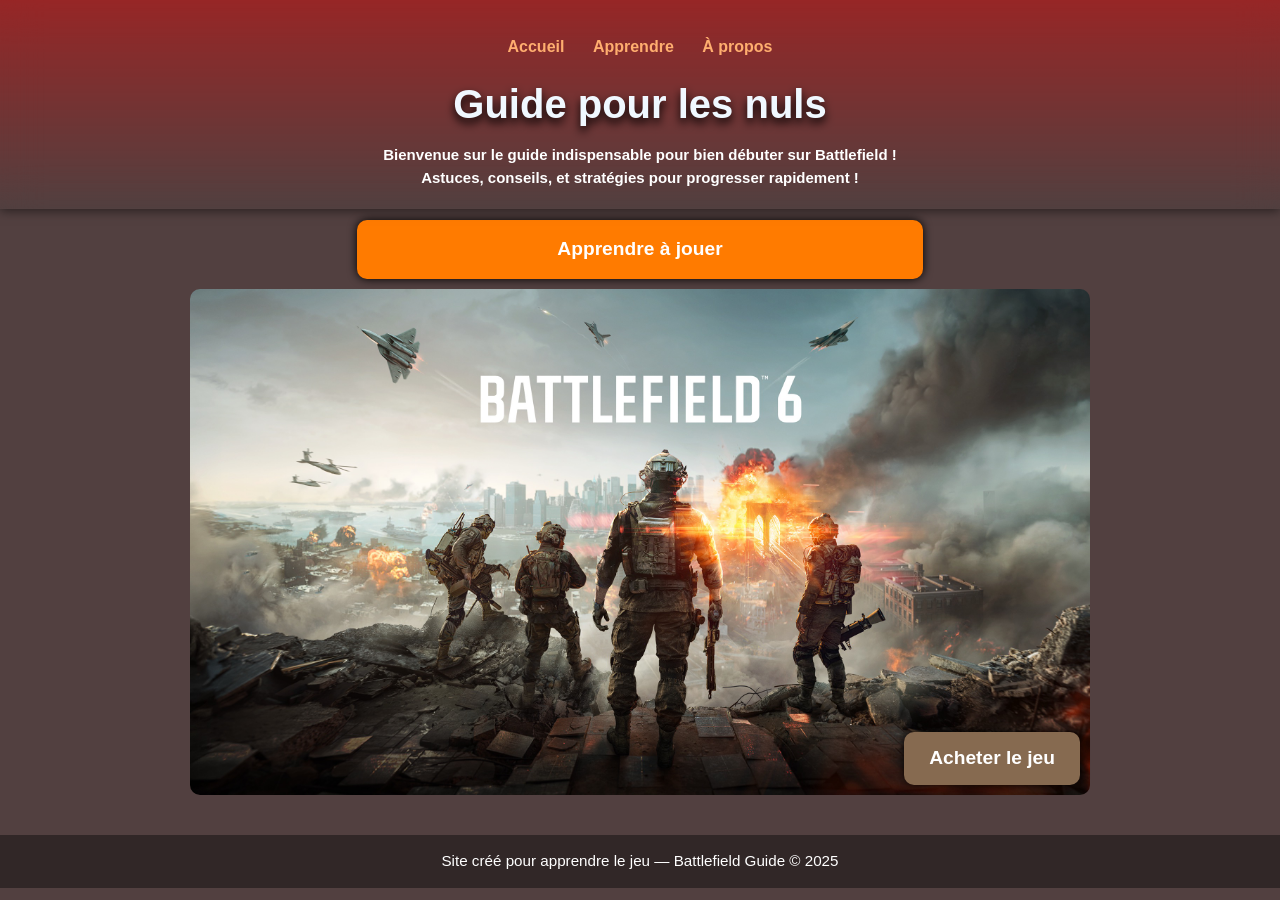
<file: index.html>
<!DOCTYPE html>
<html lang="fr">

<head>
    <meta charset="UTF-8">
    <meta name="viewport" content="width=device-width, initial-scale=1.0">
    <link rel="stylesheet" href="css/style.css">
    <title>Guide Battlefield - Accueil</title>
</head>

<body>
    <div id="loader">
        <span class="loader"></span>
        <p class="loader-text">Chargement...</p>
    </div>

    <header class="header">
        <nav class="top-nav">
            <a href="index.html">Accueil</a>
            <a href="sujet.html">Apprendre</a>
            <a href="a-propos.html">À propos</a>
        </nav>

        <div class="container">
            <h1>Guide pour les nuls</h1>
                <h2>Bienvenue sur le guide indispensable pour bien débuter sur Battlefield !</h2>
                <h2>Astuces, conseils, et stratégies pour progresser rapidement !</h2>
        </div>
    </header>

    <div class="button-bloc">
        <a href="sujet.html" class="button">Apprendre à jouer</a>
    </div>

    <main class="content">
        <div class="img-wrap">
            <img src="images/Battlefield6.jpg" alt="Capture d'écran de Battlefield 6 montrant un groupe de soldats en combat urbain" class="hero-img">
            <a href="https://store.steampowered.com/app/2807960/Battlefield_6/?l=french" class="button-2 button-achat"
                target="_blank">Acheter le jeu
            </a>
        </div>
    </main>

    <footer class="footer">
        <div class="container">
            <p>Site créé pour apprendre le jeu — Battlefield Guide © 2025</p>
        </div>
    </footer>

</body>

</html>
</file>
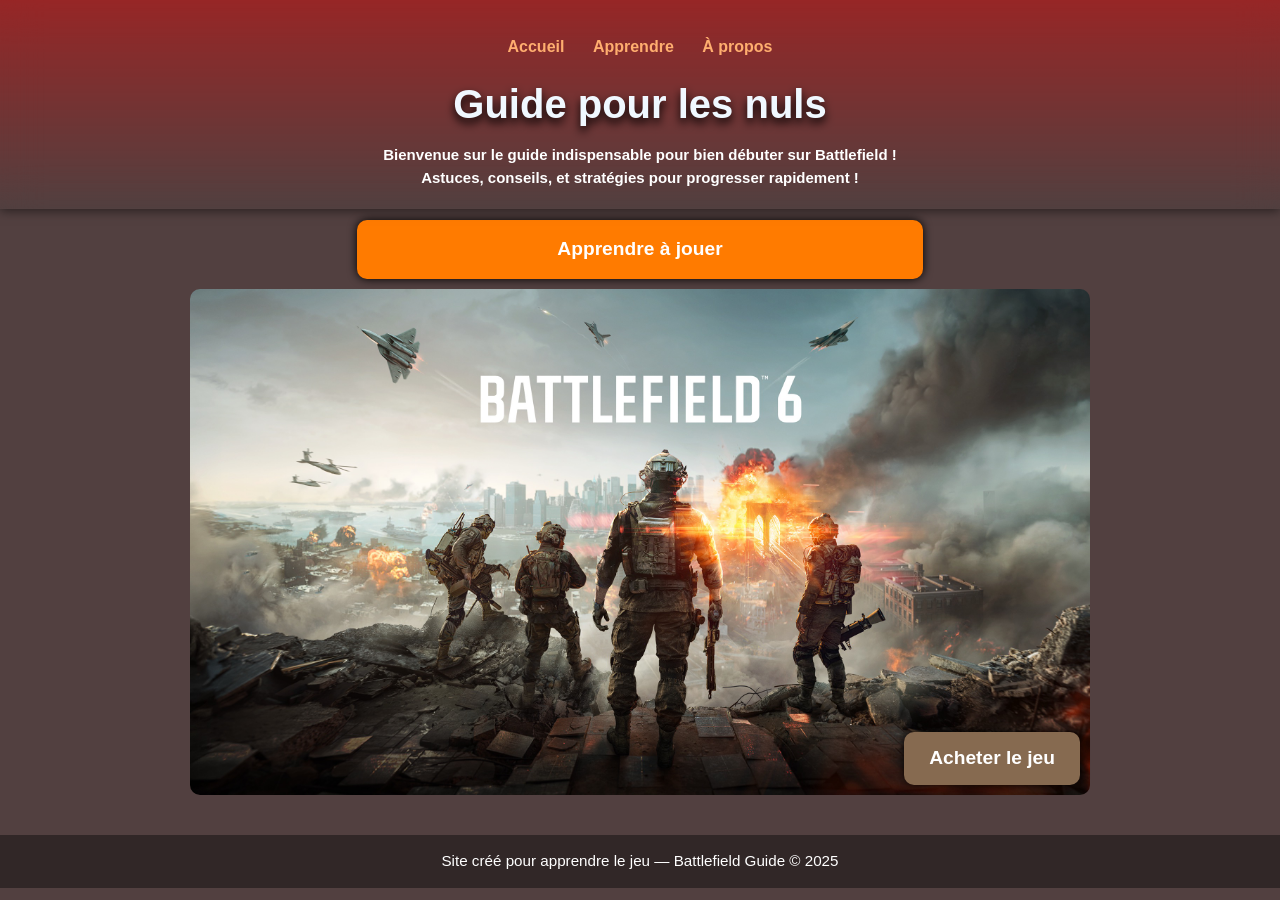
<file: html/index.html>
<!DOCTYPE html>
<html lang="fr">

<head>
    <meta charset="UTF-8">
    <meta name="viewport" content="width=device-width, initial-scale=1.0">
    <link rel="stylesheet" href="/css/style.css">
    <title>Guide Battlefield - Accueil</title>
</head>

<body>
    <div id="loader">
        <span class="loader"></span>
        <p class="loader-text">Chargement...</p>
    </div>

    <header class="header">
        <nav class="top-nav">
            <a href="index.html">Accueil</a>
            <a href="sujet.html">Apprendre</a>
            <a href="a-propos.html">À propos</a>
        </nav>

        <div class="container">
            <h1>Guide pour les nuls</h1>
                <h2>Bienvenue sur le guide indispensable pour bien débuter sur Battlefield !</h2>
                <h2>Astuces, conseils, et stratégies pour progresser rapidement !</h2>
        </div>
    </header>

    <div class="button-bloc">
        <a href="sujet.html" class="button">Apprendre à jouer</a>
    </div>

    <main class="content">
        <div class="img-wrap">
            <img src="/images/Battlefield6.jpg" alt="Capture d'écran de Battlefield 6 montrant un groupe de soldats en combat urbain" class="hero-img">
            <a href="https://store.steampowered.com/app/2807960/Battlefield_6/?l=french" class="button-2 button-achat"
                target="_blank">Acheter le jeu
            </a>
        </div>
    </main>

    <footer class="footer">
        <div class="container">
            <p>Site créé pour apprendre le jeu — Battlefield Guide © 2025</p>
        </div>
    </footer>

</body>

</html>
</file>
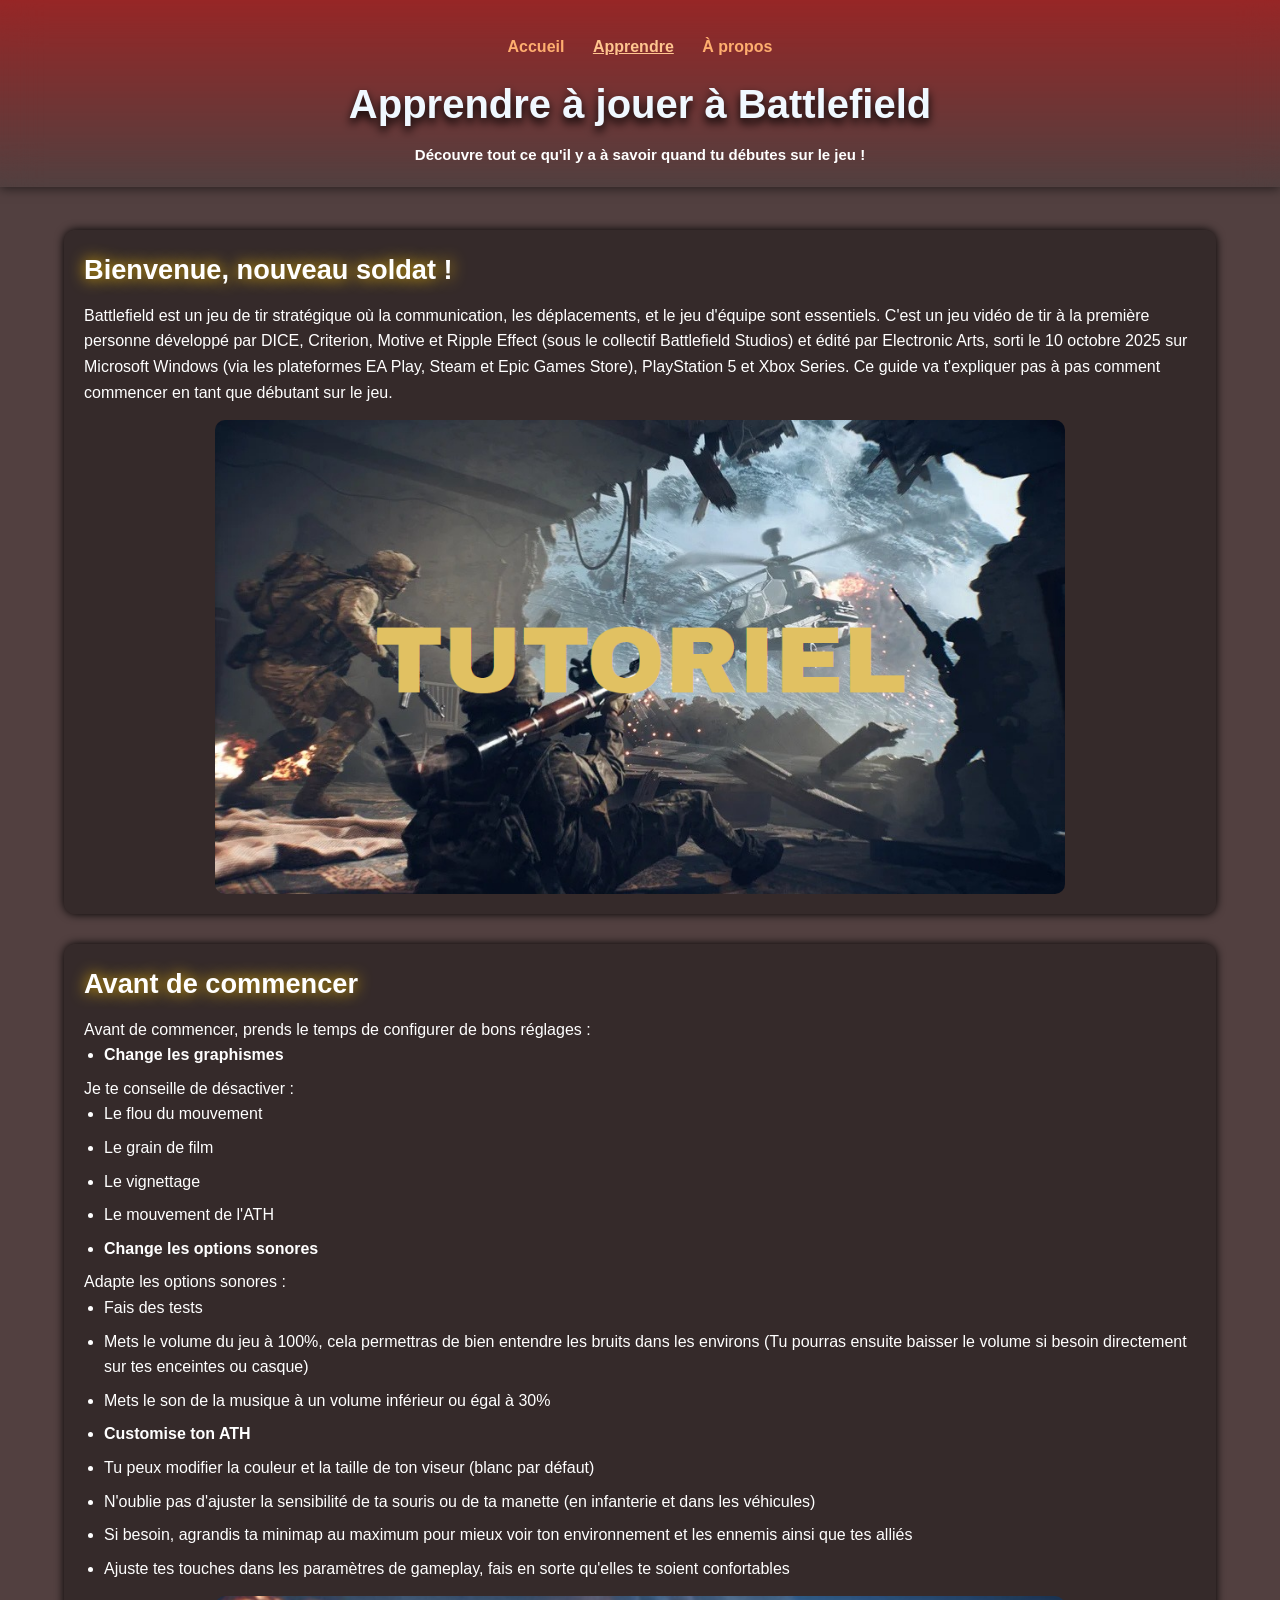
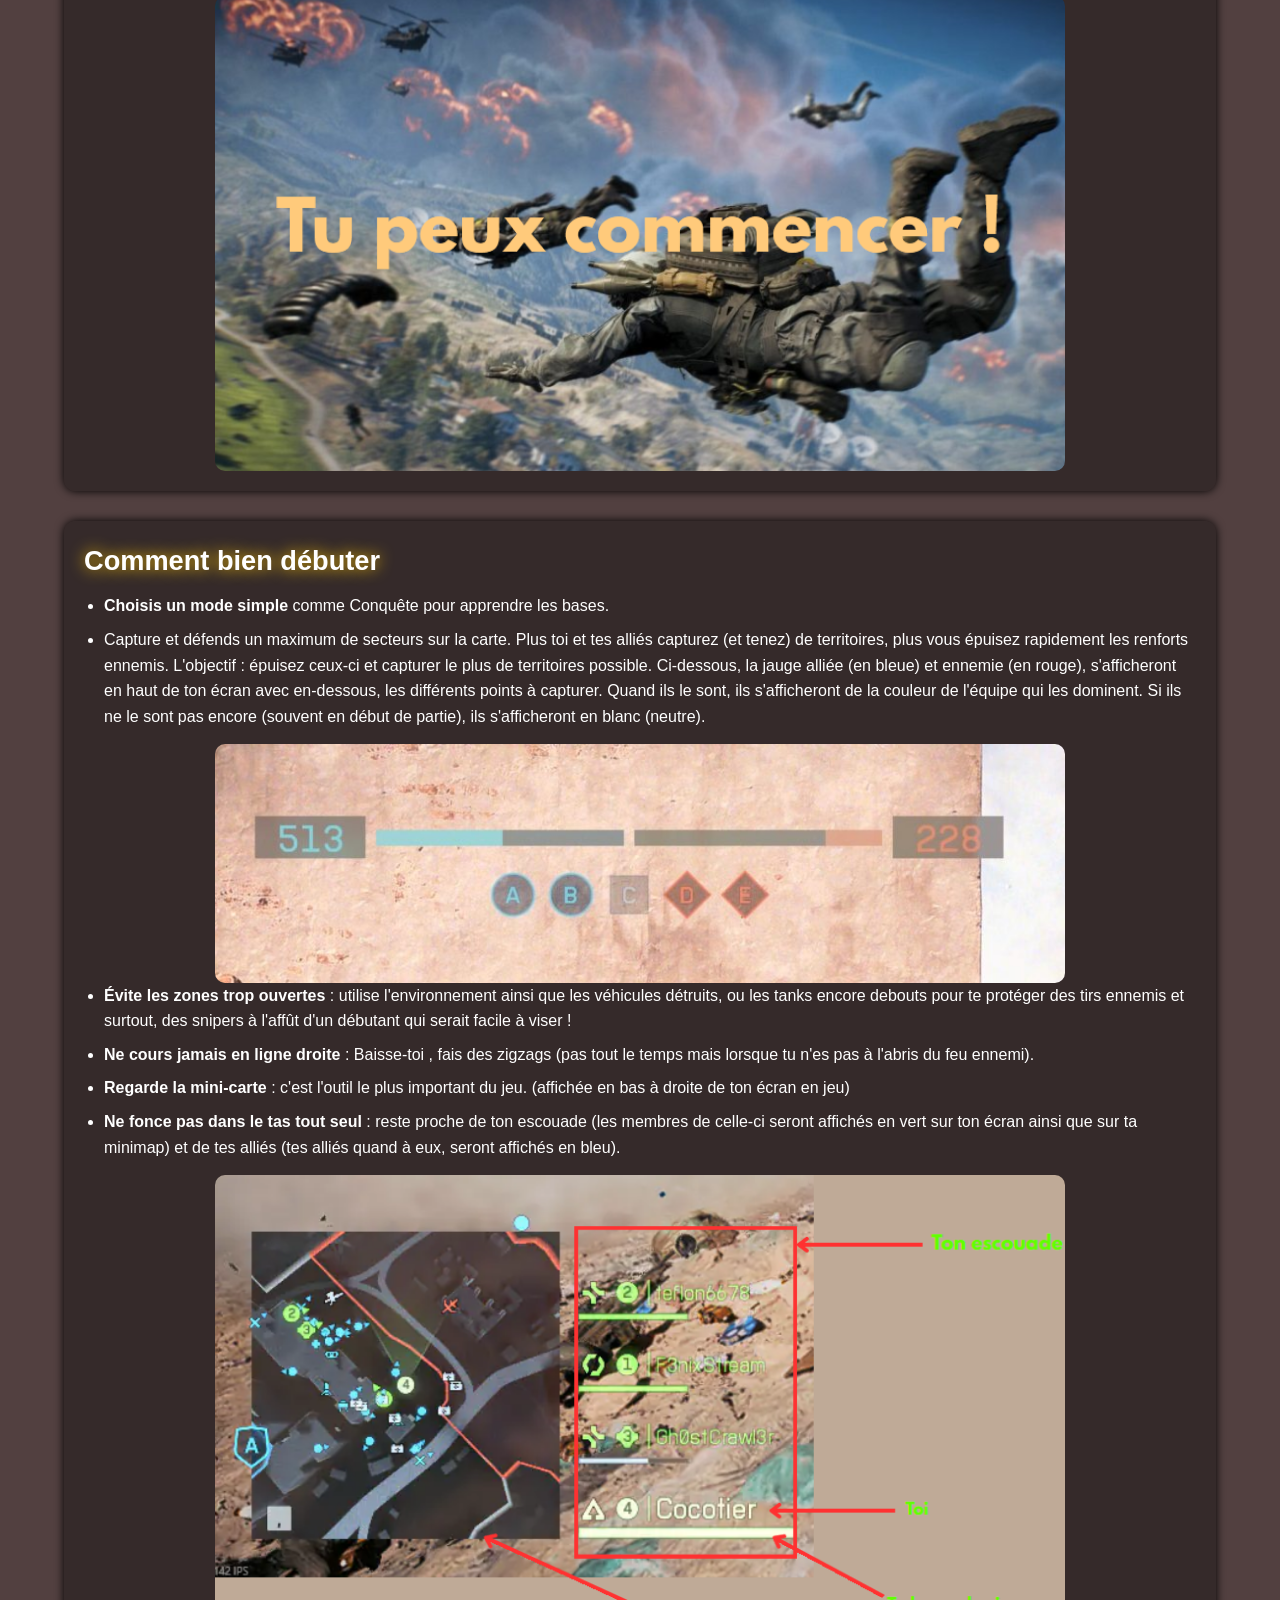
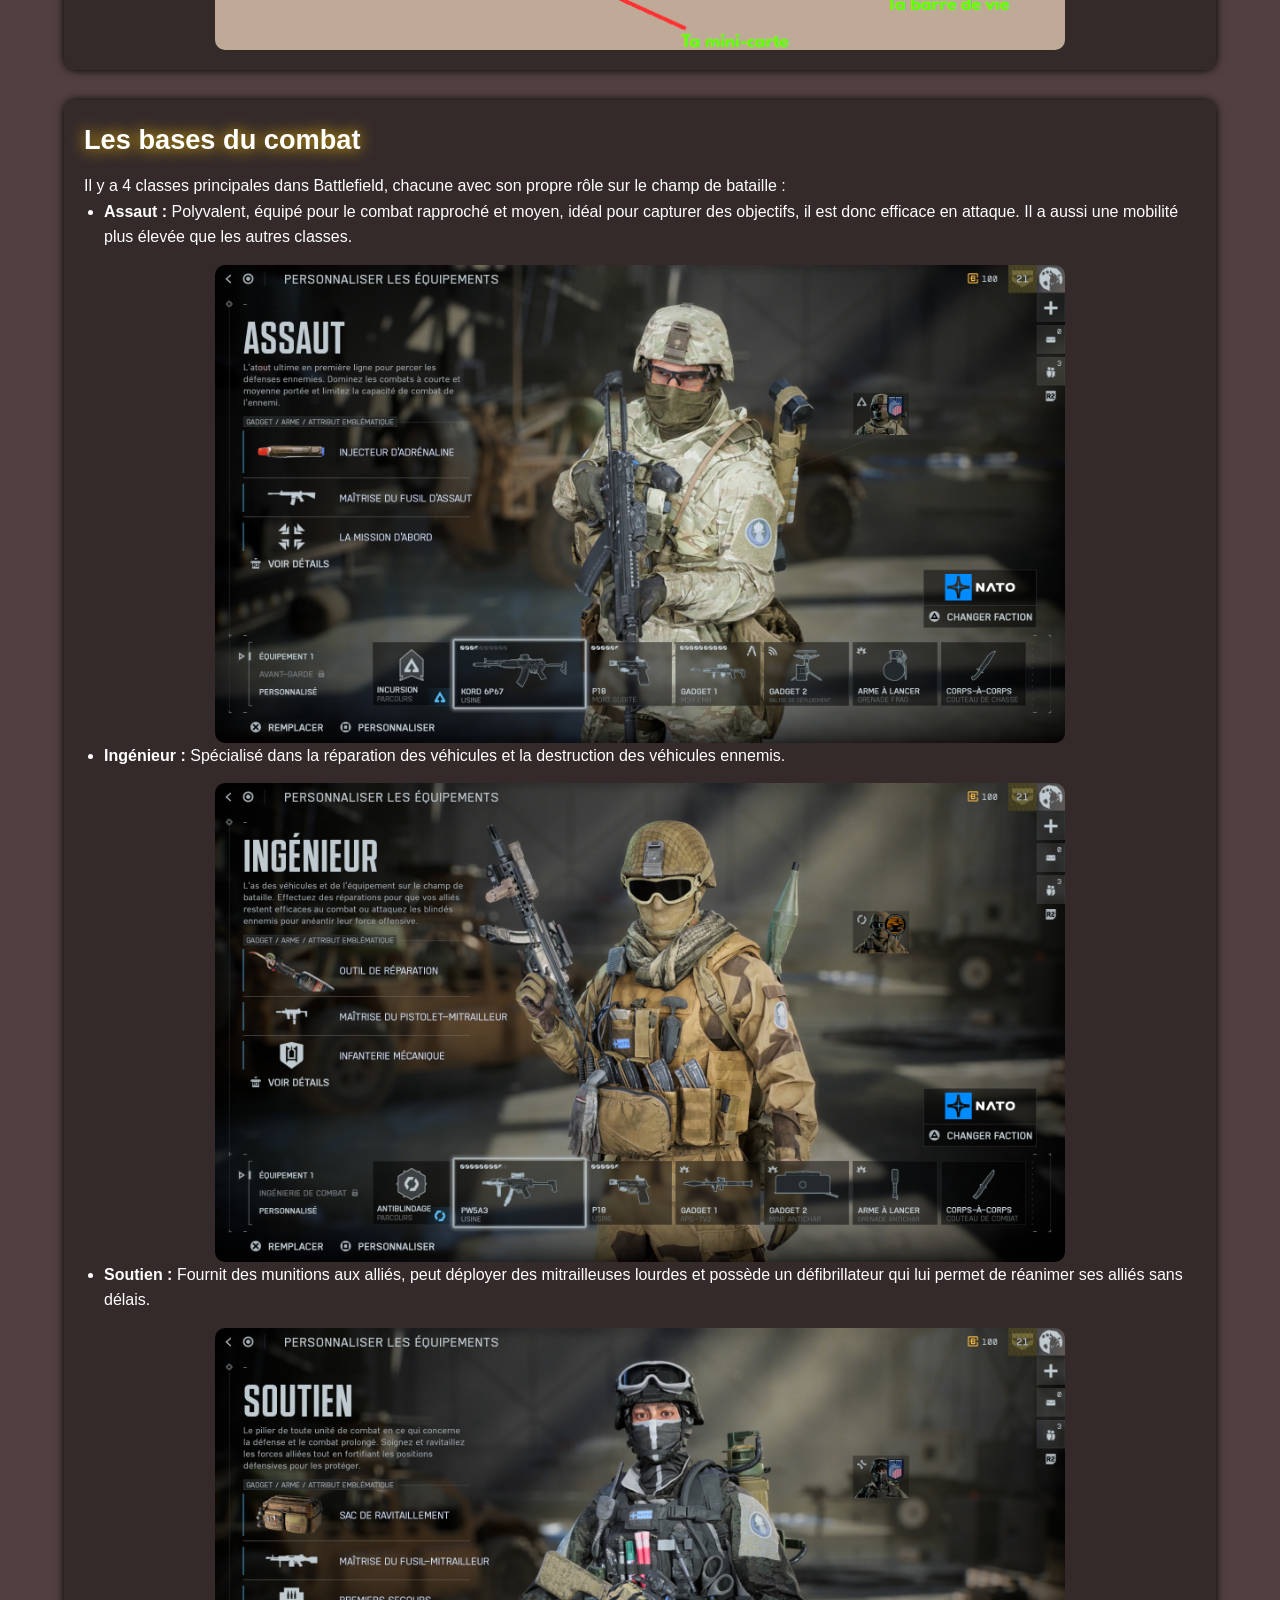
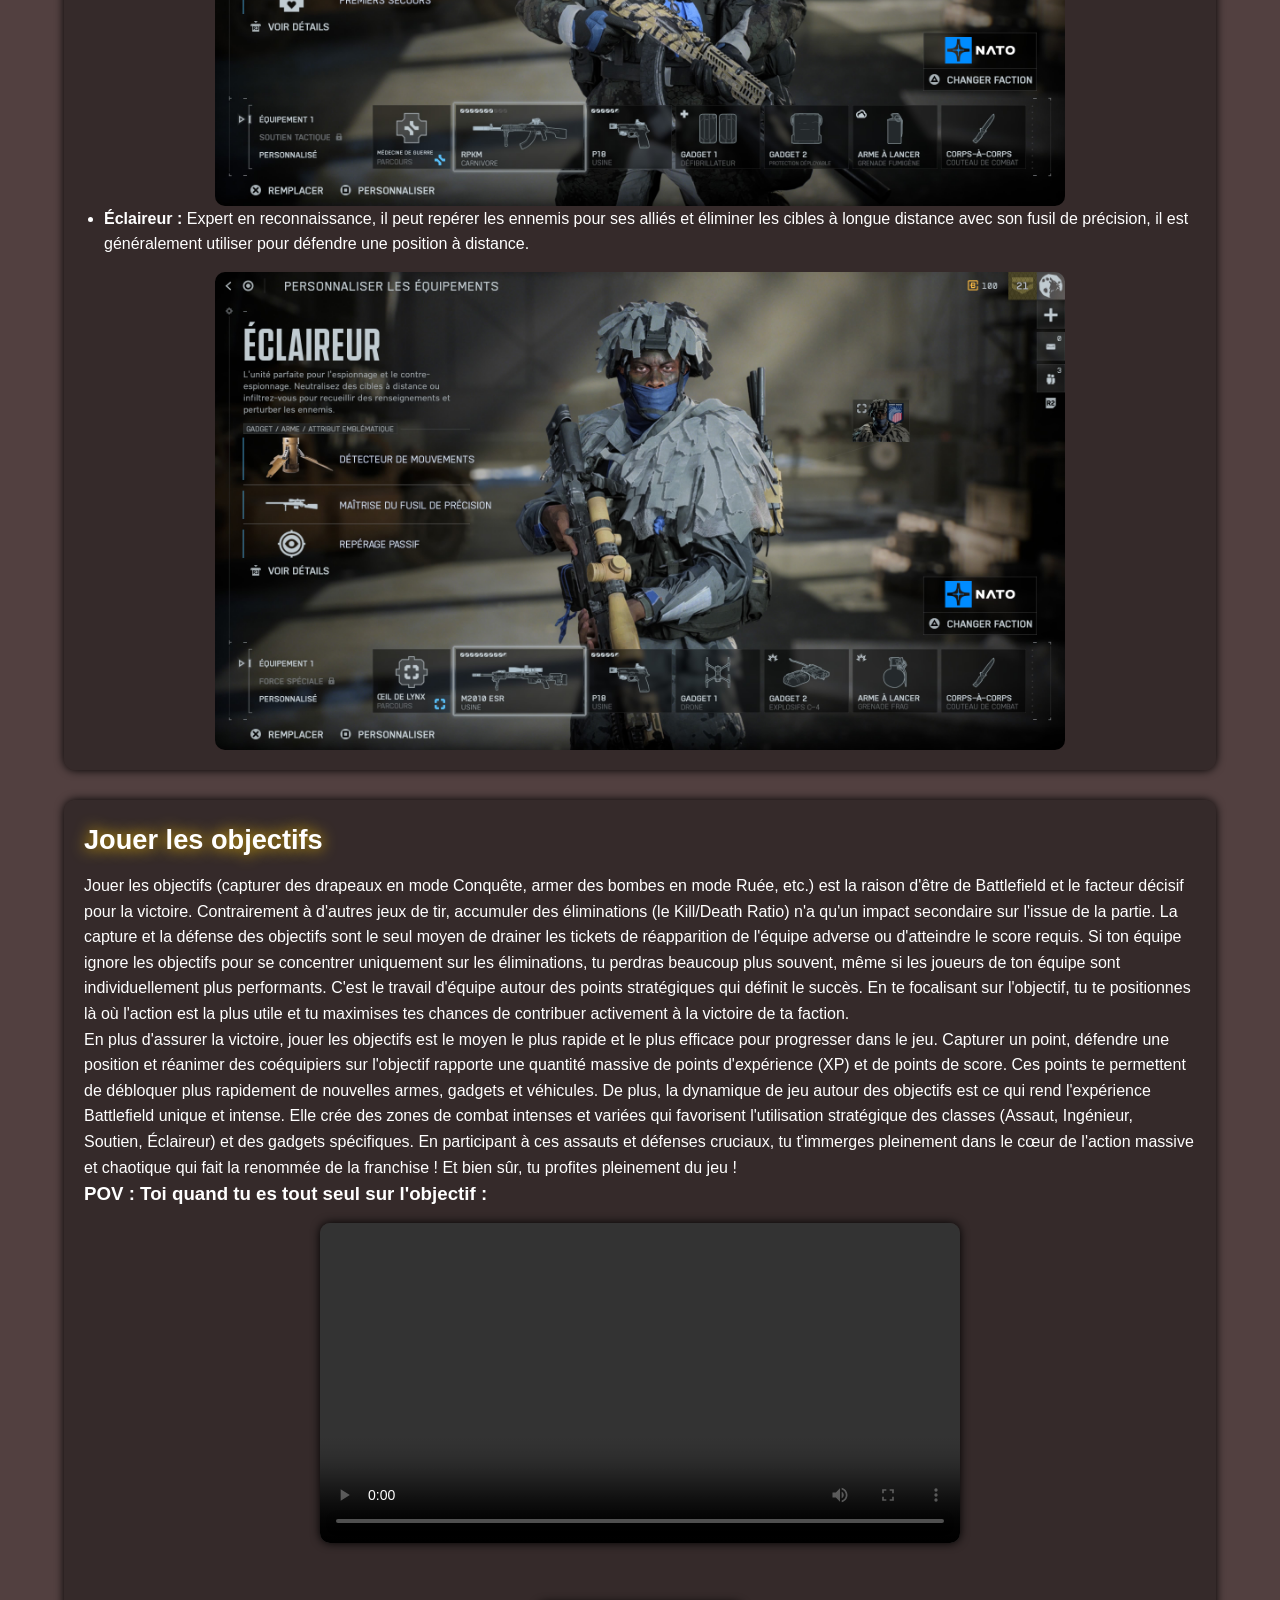
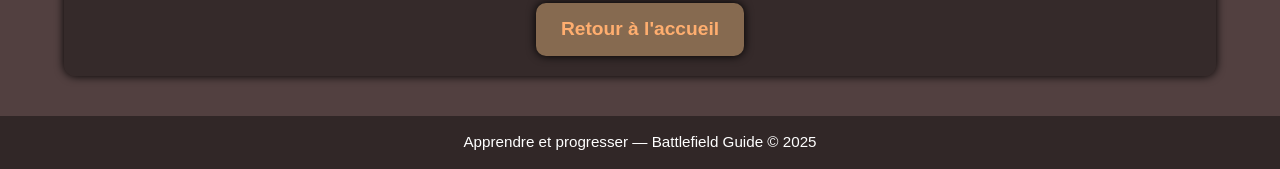
<file: sujet.html>
<!DOCTYPE html>
<html lang="fr">

<head>
    <meta charset="UTF-8">
    <meta name="viewport" content="width=device-width, initial-scale=1.0">
    <link rel="stylesheet" href="css/style.css">
    <title>Guide Battlefield - Apprendre à jouer</title>
</head>

<body>
    <div id="loader">
        <span class="loader"></span>
        <p class="loader-text">Chargement...</p>
    </div>

    <header class="header">
        <nav class="top-nav">
            <a href="index.html">Accueil</a>
            <a href="sujet.html" class="active">Apprendre</a>
            <a href="a-propos.html">À propos</a>
        </nav>

        <div class="container">
            <h1>Apprendre à jouer à Battlefield</h1>
                <h2>Découvre tout ce qu'il y a à savoir quand tu débutes sur le jeu !</h2>
        </div>
    </header>

    <main class="content container">
        <section class="section-box">
            <h2>Bienvenue, nouveau soldat !</h2>
            <p>
                Battlefield est un jeu de tir stratégique où la communication, les déplacements,
                et le jeu d'équipe sont essentiels. C'est un jeu vidéo de tir à la première personne développé par DICE,
                Criterion,
                Motive et Ripple Effect (sous le collectif Battlefield Studios) et édité par Electronic Arts,
                sorti le 10 octobre 2025 sur Microsoft Windows (via les plateformes EA Play, Steam et Epic Games Store),
                PlayStation 5 et Xbox Series. Ce guide va t'expliquer pas à pas comment commencer en tant que débutant
                sur le jeu.
            </p>
            <img src="images/Battlefield6-tuto.png" alt="Image d'un combat sur Battlefield 6 sur laquelle il est écrit 'tutoriel'" class="section-img">
        </section>

        <section class="section-box">
            <h2>Avant de commencer</h2>
            <p>Avant de commencer, prends le temps de configurer de bons réglages :</p>
            <ul>
                <li><strong>Change les graphismes</strong></li>
            </ul>
            <p>Je te conseille de désactiver :</p>
            <ul>
                <li>Le flou du mouvement</li>
                <li>Le grain de film</li>
                <li>Le vignettage</li>
                <li>Le mouvement de l'ATH</li>
            </ul>
            <ul>
                <li><strong>Change les options sonores</strong></li>
            </ul>
            <p>Adapte les options sonores :</p>
            <ul>
                <li>Fais des tests</li>
                <li>Mets le volume du jeu à 100%, cela permettras de bien entendre les bruits dans les environs (Tu
                    pourras ensuite baisser le volume si besoin directement sur tes
                    enceintes ou casque)</li>
                <li>Mets le son de la musique à un volume inférieur ou égal à 30%</li>
            </ul>
            <ul>
                <li><strong>Customise ton ATH</strong></li>
            </ul>
            <ul>
                <li>Tu peux modifier la couleur et la taille de ton viseur (blanc par défaut)</li>
                <li>N'oublie pas d'ajuster la sensibilité de ta souris ou de ta manette (en infanterie et dans les
                    véhicules)</li>
                <li>Si besoin, agrandis ta minimap au maximum pour mieux voir ton environnement et les ennemis ainsi
                    que tes alliés</li>
                <li>Ajuste tes touches dans les paramètres de gameplay, fais en sorte qu'elles te soient
                    confortables</li>
            </ul>
            <img src="images/Apprends-mtn!.png" alt="image du jeu avec écrit 'Tu peux commencer !'"
                class="section-img">
        </section>

        <section class="section-box">
            <h2>Comment bien débuter</h2>
            <ul>
                <li><strong>Choisis un mode simple</strong> comme Conquête pour apprendre les bases.</li>
            </ul>
            <ul>
                <li>Capture et défends un maximum de secteurs sur la carte. Plus toi et tes alliés capturez (et
                    tenez) de territoires, plus vous épuisez rapidement les renforts ennemis. L'objectif : épuisez
                    ceux-ci et capturer le plus de territoires possible. Ci-dessous, la jauge alliée (en bleue) et
                    ennemie (en rouge), s'afficheront en haut de ton écran avec en-dessous, les différents points à
                    capturer. Quand ils le sont, ils s'afficheront de la couleur de l'équipe qui les dominent. Si
                    ils ne le sont pas encore (souvent en début de partie), ils s'afficheront en blanc (neutre).
                </li>
            </ul>
            <img src="images/jauge-conquete-BF6.png" alt="Jauge des points par équipe dans Battlefield 6"
                class="section-img">

            <ul>
                <li><strong>Évite les zones trop ouvertes</strong> : utilise l'environnement ainsi que les véhicules
                    détruits, ou les tanks encore debouts pour
                    te protéger des tirs ennemis et surtout, des snipers à l'affût d'un débutant qui serait facile à
                    viser !</li>
                <li><strong>Ne cours jamais en ligne droite</strong> : Baisse-toi , fais des zigzags (pas tout le temps
                    mais lorsque tu n'es pas à l'abris du feu ennemi).</li>
                <li><strong>Regarde la mini-carte</strong> : c'est l'outil le plus important du jeu. (affichée en bas à
                    droite de ton écran en jeu)</li>
                <li><strong>Ne fonce pas dans le tas tout seul</strong> : reste proche de ton escouade (les membres de
                    celle-ci seront affichés en vert sur ton écran ainsi que sur ta minimap) et de tes alliés (tes
                    alliés quand à eux, seront affichés en bleu).</li>
            </ul>
            <img src="images/minimap-BF6.png" alt="Minimap du jeu Battlefield 6" class="section-img">
        </section>

        <section class="section-box">
            <h2>Les bases du combat</h2>
            <p>Il y a 4 classes principales dans Battlefield, chacune avec son propre rôle sur le champ de bataille :</p>
            <ul>
                <li><strong>Assaut :</strong> Polyvalent, équipé pour le combat rapproché et moyen, idéal pour
                    capturer des objectifs, il est donc efficace en attaque. Il a aussi une mobilité plus élevée que les
                    autres classes.</li>
            </ul>
            <img src="images/Assaut.png" alt="Capture d'écran de la classe Assaut de Battlefield 6" class="section-img">

            <ul>
                <li><strong>Ingénieur :</strong> Spécialisé dans la réparation des véhicules et la destruction des
                    véhicules ennemis.</li>
            </ul>
            <img src="images/Ingénieur.png" alt="Capture d'écran de la classe Ingénieur de Battlefield 6"
                class="section-img">

            <ul>
                <li><strong>Soutien :</strong> Fournit des munitions aux alliés, peut déployer des mitrailleuses
                    lourdes et possède un défibrillateur qui lui permet de réanimer ses alliés sans délais.</li>
            </ul>
            <img src="images/Soutien.png" alt="Capture d'écran de la classe Soutien de Battlefield 6" class="section-img">

            <ul>
                <li><strong>Éclaireur :</strong> Expert en reconnaissance, il peut repérer les ennemis pour ses alliés
                    et éliminer
                    les cibles à longue distance avec son fusil de précision, il est généralement utiliser pour défendre
                    une position à distance.</li>
            </ul>
            <img src="images/Eclaireur.png" alt="Capture d'écran de la classe Éclaireur de Battlefield 6"
                class="section-img">
        </section>

        <section class="section-box">
            <h2>Jouer les objectifs</h2>
            <p>
                Jouer les objectifs (capturer des drapeaux en mode Conquête, armer des bombes en mode Ruée, etc.) est la
                raison d'être de Battlefield et le facteur décisif pour la victoire. Contrairement à d'autres jeux de
                tir, accumuler des éliminations (le Kill/Death Ratio) n'a qu'un impact secondaire sur l'issue de la
                partie. La capture et la défense des objectifs sont le seul moyen de drainer les tickets de réapparition
                de l'équipe adverse ou d'atteindre le score requis. Si ton équipe ignore les objectifs pour se
                concentrer uniquement sur les éliminations, tu perdras beaucoup plus souvent, même si les joueurs de ton
                équipe sont
                individuellement plus performants. C'est le travail d'équipe autour des points stratégiques qui définit
                le succès. En te focalisant sur l'objectif, tu te positionnes là où l'action est la plus utile et
                tu maximises tes chances de contribuer activement à la victoire de ta faction.
            </p>
            <p>
                En plus d'assurer la victoire, jouer les objectifs est le moyen le plus rapide et le plus efficace pour
                progresser dans le jeu. Capturer un point, défendre une position et réanimer des coéquipiers sur
                l'objectif rapporte une quantité massive de points d'expérience (XP) et de points de score. Ces points
                te permettent de débloquer plus rapidement de nouvelles armes, gadgets et véhicules. De plus, la
                dynamique de jeu autour des objectifs est ce qui rend l'expérience Battlefield unique et intense. Elle
                crée des zones de combat intenses et variées qui favorisent l'utilisation stratégique
                des classes (Assaut, Ingénieur, Soutien, Éclaireur) et des gadgets spécifiques. En participant à ces
                assauts et défenses cruciaux, tu t'immerges pleinement dans le cœur de l'action massive et
                chaotique qui fait la renommée de la franchise ! Et bien sûr, tu profites pleinement du jeu !
            </p>

            <h3>POV : Toi quand tu es tout seul sur l'objectif :</h3>
            <video width="640" height="360" controls>
                <source src="Video/video-meme.mp4" type="video/mp4">
                <source src="Video/video-meme.webm" type="video/webm">
            </video>

            <div class="back-btn">
                <a href="index.html" class="button-2">Retour à l'accueil</a>
            </div>
        </section>
    </main>

    <footer class="footer">
        <div class="container">
            <p>Apprendre et progresser — Battlefield Guide © 2025</p>
        </div>
    </footer>

</body>

</html>
</file>
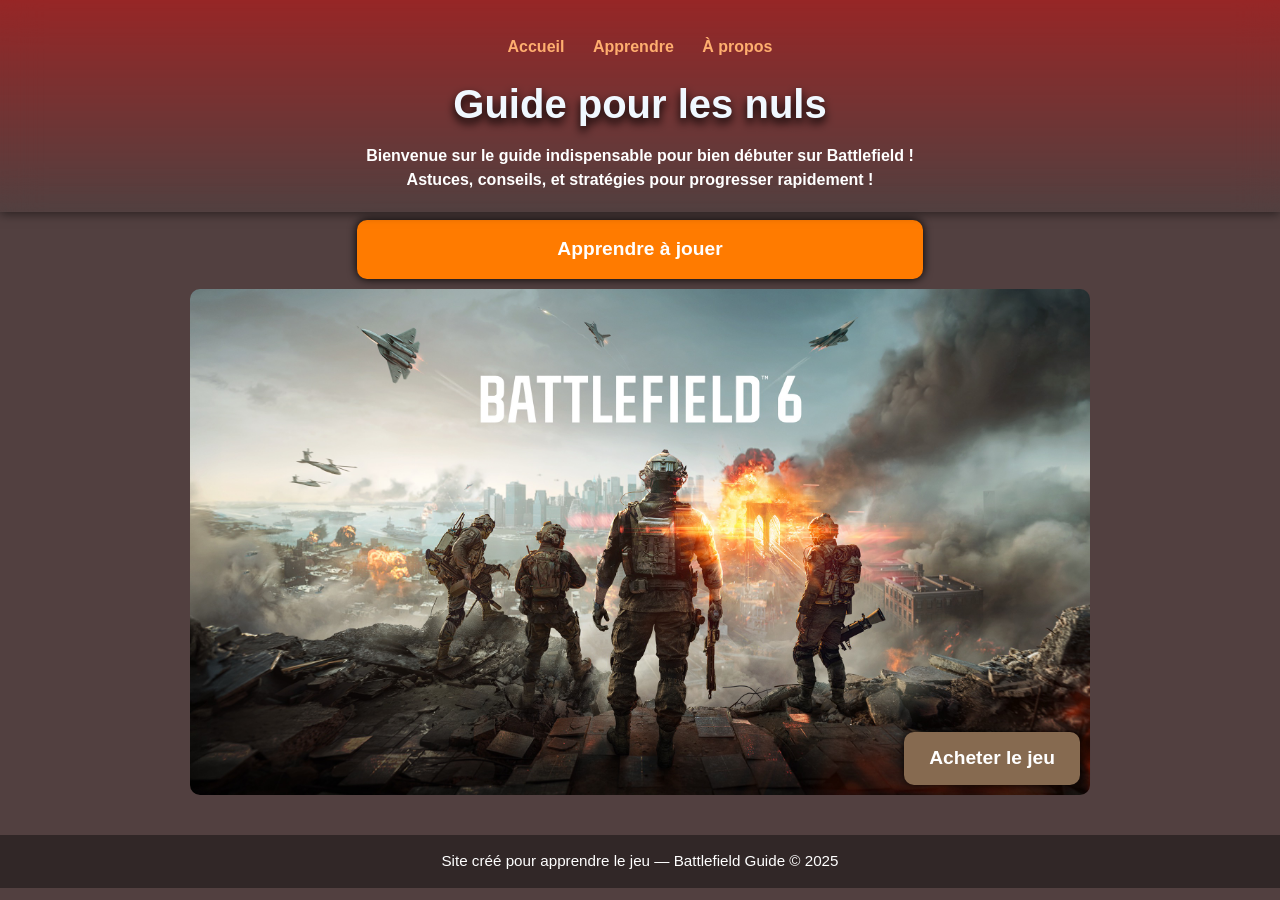
<file: html/accueil.html>
<!DOCTYPE html>
<html lang="fr">

<head>
    <meta charset="UTF-8">
    <meta name="viewport" content="width=device-width, initial-scale=1.0">
    <link rel="stylesheet" href="/css/style.css">
    <title>Guide Battlefield - Accueil</title>
</head>

<body>
    <div id="loader">
        <span class="loader"></span>
        <p class="loader-text">Chargement...</p>
    </div>
    <header class="header">
        <nav class="top-nav">
            <a href="/html/accueil.html">Accueil</a>
            <a href="/html/sujet.html">Apprendre</a>
            <a href="/html/a-propos.html">À propos</a>
        </nav>

        <div class="container">
            <h1>Guide pour les nuls</h1>
            <strong>
                <p>Bienvenue sur le guide indispensable pour bien débuter sur Battlefield !</p>
                <p>Astuces, conseils, et stratégies pour progresser rapidement !</p>
            </strong>
        </div>
    </header>
    <div class="button-bloc">
        <a href="/html/sujet.html" class="button">Apprendre à jouer</a>
    </div>
    <main class="content">
        <div class="img-wrap">
            <img src="/images/Battlefield6.jpg" alt="image du jeu Battlefield 6" class="hero-img">
            <a href="https://store.steampowered.com/app/2807960/Battlefield_6/?l=french" class="button-2 button-achat"
                target="_blank">Acheter le jeu
            </a>
        </div>
    </main>
    <footer class="footer">
        <div class="container">
            <p>Site créé pour apprendre le jeu — Battlefield Guide © 2025</p>
        </div>
    </footer>
</body>

</html>
</file>
<file: css/style.css>
/*le "*" ça veut dire pour tout*/
* {
    margin: 0;
    padding: 0;
    box-sizing: border-box;
}

/*CSS page1*/
/*ici c'est le style du corps de la page*/
body {
    background-color: #524040;
    font-family: Arial, sans-serif;
    color: #ffffff;
    line-height: 1.5;
    padding-top: 200px;
}

/*spinner ou loader*/
.loader {
    width: 48px;
    height: 48px;
    border: 5px solid #ffffff;
    border-bottom-color: #ff0000;
    border-radius: 100%;
    display: inline-block;
    box-sizing: border-box;
    animation: rotation 1s linear infinite;
}

@keyframes rotation {
    0% {
        transform: rotate(0deg);
    }
    100% {
        transform: rotate(360deg);
    }
}

/*écran de chargement*/
#loader {
    position: fixed;
    top: 0;
    left: 0;
    width: 100%;
    height: 100%;
    background-color: #5e4141;
    display: flex;
    flex-direction: column;
    justify-content: center;
    align-items: center;
    z-index: 9999;
    animation: hideLoader 1.5s forwards;
}

/*chargement en dessous du loader*/
.loader-text {
    margin-top: 20px;
    margin-left: 10px;
    font-size: 1.2rem;
    color: #ffffff;
    font-weight: bold;
    text-shadow: 0px 0px 5px #000;
}

/*disparition de l'écran de chargement*/
@keyframes hideLoader {
    0% {
        opacity: 1;
        visibility: visible;
    }
    80% {
        opacity: 1;
    }
    100% {
        opacity: 0;
        visibility: hidden;
    }
}

/*là c'est le style du conteneur qui contient mon h1, mes paragraphes et mon bouton*/
.container {
    width: 90%;
    max-width: 1200px;
    margin: auto;
}

/*style du titre principal*/
h1 {
    text-align: center;
    color: aliceblue;
    margin-bottom: 10px;
    text-shadow: 0px 5px 10px #000;
    font-size: 2.5rem;
}

h2 {
  font-size: 15px;
  font-weight: 700;
}

/*pour ce qu'il y'a dans l'en-tête*/
.header {
    padding: 20px 0;
    text-align: center;
    background: linear-gradient(to bottom, rgba(255, 0, 0, 0.4), rgba(0, 0, 0, 0));
    position: fixed;
    top: 0;
    left: 0;
    width: 100%;
    backdrop-filter: blur(20px);
    z-index: 1000;
    box-shadow: 0 2px 10px rgba(0, 0, 0, 0.5);
}

.header p {
    font-size: 1rem;
}

/*style de l'image principale*/
.hero-img {
    width: 100%;
    max-width: 900px;
    height: auto;
    border-radius: 10px;
    display: block;
    margin: 10px auto;
}

/*style du pied de page*/
.footer {
    background-color: rgba(0, 0, 0, 0.4);
    padding: 15px;
    text-align: center;
    margin-top: 40px;
}

.footer p {
    font-size: 0.95rem;
}

/*style du bouton au début*/
.button {
    display: inline-block;
    background-color: #ff7b00;
    color: white;
    padding: 15px 200px;
    margin-top: 20px;
    font-size: 1.2rem;
    font-weight: bold;
    border-radius: 10px;
    text-decoration: none;
    transition: 0.3s ease;
    box-shadow: 0px 0px 10px #000;
}

.button-bloc {
    text-align: center;
}

/*style du bouton une fois appuyé*/
.button:hover {
    background-color: #ff9500;
    transform: scale(1.05);
}

/*Pour le bouton achat*/
.button-2 {
    display: inline-block;
    background-color: #866a50;
    color: white;
    padding: 12px 25px;
    margin-top: 20px;
    font-size: 1.2rem;
    font-weight: bold;
    border-radius: 10px;
    text-decoration: none;
    transition: 0.3s ease;
    box-shadow: 0px 0px 10px #000;
}

/*Pour le survol du bouton achat*/
.button-2:hover {
    background-color: #ff9500;
    transform: scale(1.05);
}

.img-wrap {
    position: relative;
    width: fit-content;
    margin: 0 auto;
    display: block;
    max-width: 100%;
}

.button-achat {
    position: absolute;
    bottom: 10px;
    right: 10px;
}

/* Barre de navigation */
.top-nav {
    margin: 15px 0;
    text-align: center;
}

.top-nav a {
    color: #ffae6f;
    text-decoration: none;
    margin: 0 12px;
    font-size: 1rem;
    font-weight: bold;
    transition: 0.3s ease;
}

.top-nav a:hover {
    color: #ffc58f;
    text-shadow: 0px 0px 5px #000;
}

.top-nav a.active {
    color: #ffc58f;
    text-decoration: underline;
}

/*CSS page2*/

/*pour toutes les sections*/
.section-box {
    background: rgba(0, 0, 0, 0.35);
    padding: 20px;
    margin: 30px 0;
    border-radius: 12px;
    box-shadow: 0px 0px 10px #000;
}

.section-box h2 {
    margin-bottom: 12px;
    font-size: 1.7rem;
    text-shadow: 0px 0px 15px #ffc400;
}

.section-box p,
.section-box ul {
    font-size: 1rem;
    line-height: 1.6;
}

.section-box ul {
    margin-left: 20px;
}

.section-box li {
    margin-bottom: 8px;
}

.section-img {
    width: 100%;
    max-width: 850px;
    display: block;
    margin: 15px auto 0;
    border-radius: 10px;
}

/*Le bouton retour*/
.back-btn {
    text-align: center;
    margin-top: 40px;
}

/* CSS page à propos */
/* conteneur de la pdp */
.pdp-container {
    display: flex;
    align-items: center;
    margin-top: 20px;
    justify-content: center;
    flex-wrap: wrap;
}

/* pdp */
.pdp {
    width: 300px;
    height: 300px;
    background-image: url('../images/imagebattlefiel4pdp.png');
    background-size: cover;
    background-position: center;
    background-repeat: no-repeat;
    border-radius: 10px;
}

/* Mon pseudo à droite de la pdp */
.pdp-pseudo {
    font-size: 3rem !important;
    margin-left: 30px;
    font-weight: bold;
    color: #ffae6f;
    text-shadow: 0px 0px 10px #000;
}

/* Liens visités */
.section-box a:visited {
    color: #ffae6f;
}

/* Liens non visités */
.section-box a:link {
    color: #ffae6f;
}

.section-box a:hover {
    color: #ffc58f;
}

/* Style pour les vidéos */
video {
    width: 100%;
    max-width: 640px;
    height: auto;
    display: block;
    margin: 15px auto;
    border-radius: 10px;
    box-shadow: 0px 0px 10px #000;
}

/* medias queries */

@media (max-width: 900px) {
    body {
        padding-top: 190px;
    }

    h1 {
        font-size: 2rem;
    }

    h2 {
  font-size: 13px;
  font-weight: 700;
}

    .header p {
        font-size: 0.95rem;
    }

    .button {
        padding: 14px 100px;
        font-size: 1.1rem;
    }

    .section-box h2 {
        font-size: 1.5rem;
    }

    .section-box p strong {
        display: block;
        margin-top: 15px;
    }

    .pdp {
        width: 250px;
        height: 250px;
    }

    .pdp-pseudo {
        font-size: 2.5rem !important;
    }
}

@media (max-width: 700px) {
    body {
        padding-top: 180px;
    }

    h1 {
        font-size: 1.8rem;
    }

      h2 {
  font-size: 12px;
  font-weight: 700;
}

    .header {
        padding: 15px 0;
    }

    .header p {
        font-size: 0.9rem;
        padding: 0 10px;
    }

    .button {
        padding: 14px 50px;
        font-size: 1rem;
        max-width: 95%;
    }

    .button-achat {
        bottom: 10px;
        right: 10px;
        padding: 10px 15px;
        font-size: 0.95rem;
    }

    .top-nav {
        margin: 10px 0;
    }

    .top-nav a {
        display: inline-block;
        margin: 8px 10px;
        font-size: 0.95rem;
    }

    .section-box {
        padding: 15px;
        margin: 20px 0;
    }

    .section-box h2 {
        font-size: 1.4rem;
    }

    .section-box p,
    .section-box ul {
        font-size: 0.95rem;
    }

    .section-box li img {
        margin-top: 8px;
        margin-bottom: 8px;
    }

    video {
        border-radius: 8px;
    }

    .pdp-container {
        flex-direction: column;
    }

    .pdp {
        width: 220px;
        height: 220px;
    }

    .pdp-pseudo {
        text-align: center;
        font-size: 2rem !important;
        margin-left: 0;
        margin-top: 15px;
    }

    .footer p {
        font-size: 0.85rem;
    }
}

@media (max-width: 450px) {
    body {
        padding-top: 200px;
        font-size: 14px;
    }

    h1 {
        font-size: 1.5rem;
    }

    .header {
        padding: 12px 0;
    }

    .header p {
        font-size: 0.85rem;
        padding: 0 8px;
    }

    .container {
        width: 95%;
    }

    .button {
        padding: 12px 30px;
        font-size: 0.95rem;
        max-width: 90%;
    }

    .button-2 {
        padding: 10px 20px;
        font-size: 1rem;
    }

    .button-achat {
        position: static;
        display: block;
        width: 90%;
        margin: 10px auto 0;
        text-align: center;
    }

    .img-wrap {
        padding-bottom: 60px;
    }

    .top-nav a {
        margin: 6px 8px;
        font-size: 0.9rem;
    }

    .section-box {
        padding: 12px;
        margin: 15px 0;
    }

    .section-box h2 {
        font-size: 1.3rem;
        margin-bottom: 10px;
    }

    .section-box p,
    .section-box ul {
        font-size: 0.9rem;
        line-height: 1.5;
    }

    .section-box ul {
        margin-left: 15px;
    }

    .section-box li img {
        margin-top: 10px;
        margin-bottom: 10px;
    }

    video {
        max-width: 100%;
        border-radius: 8px;
    }

    .pdp {
        width: 180px;
        height: 180px;
    }

    .pdp-pseudo {
        font-size: 1.5rem !important;
        margin-top: 12px;
    }

    .loader {
        width: 40px;
        height: 40px;
    }

    .loader-text {
        font-size: 1rem;
    }

    .footer {
        padding: 12px;
    }

    .footer p {
        font-size: 0.8rem;
    }

    .back-btn {
        margin-top: 30px;
    }
}

@media (max-width: 350px) {
    body {
        padding-top: 220px;
    }

    h1 {
        font-size: 1.3rem;
    }

    .header p {
        font-size: 0.8rem;
    }

    .button {
        padding: 10px 20px;
        font-size: 0.9rem;
    }

    .top-nav a {
        margin: 5px 6px;
        font-size: 0.85rem;
    }

    .section-box h2 {
        font-size: 1.2rem;
    }

    .pdp {
        width: 150px;
        height: 150px;
    }

    .pdp-pseudo {
        font-size: 1.3rem !important;
    }
}
</file>
